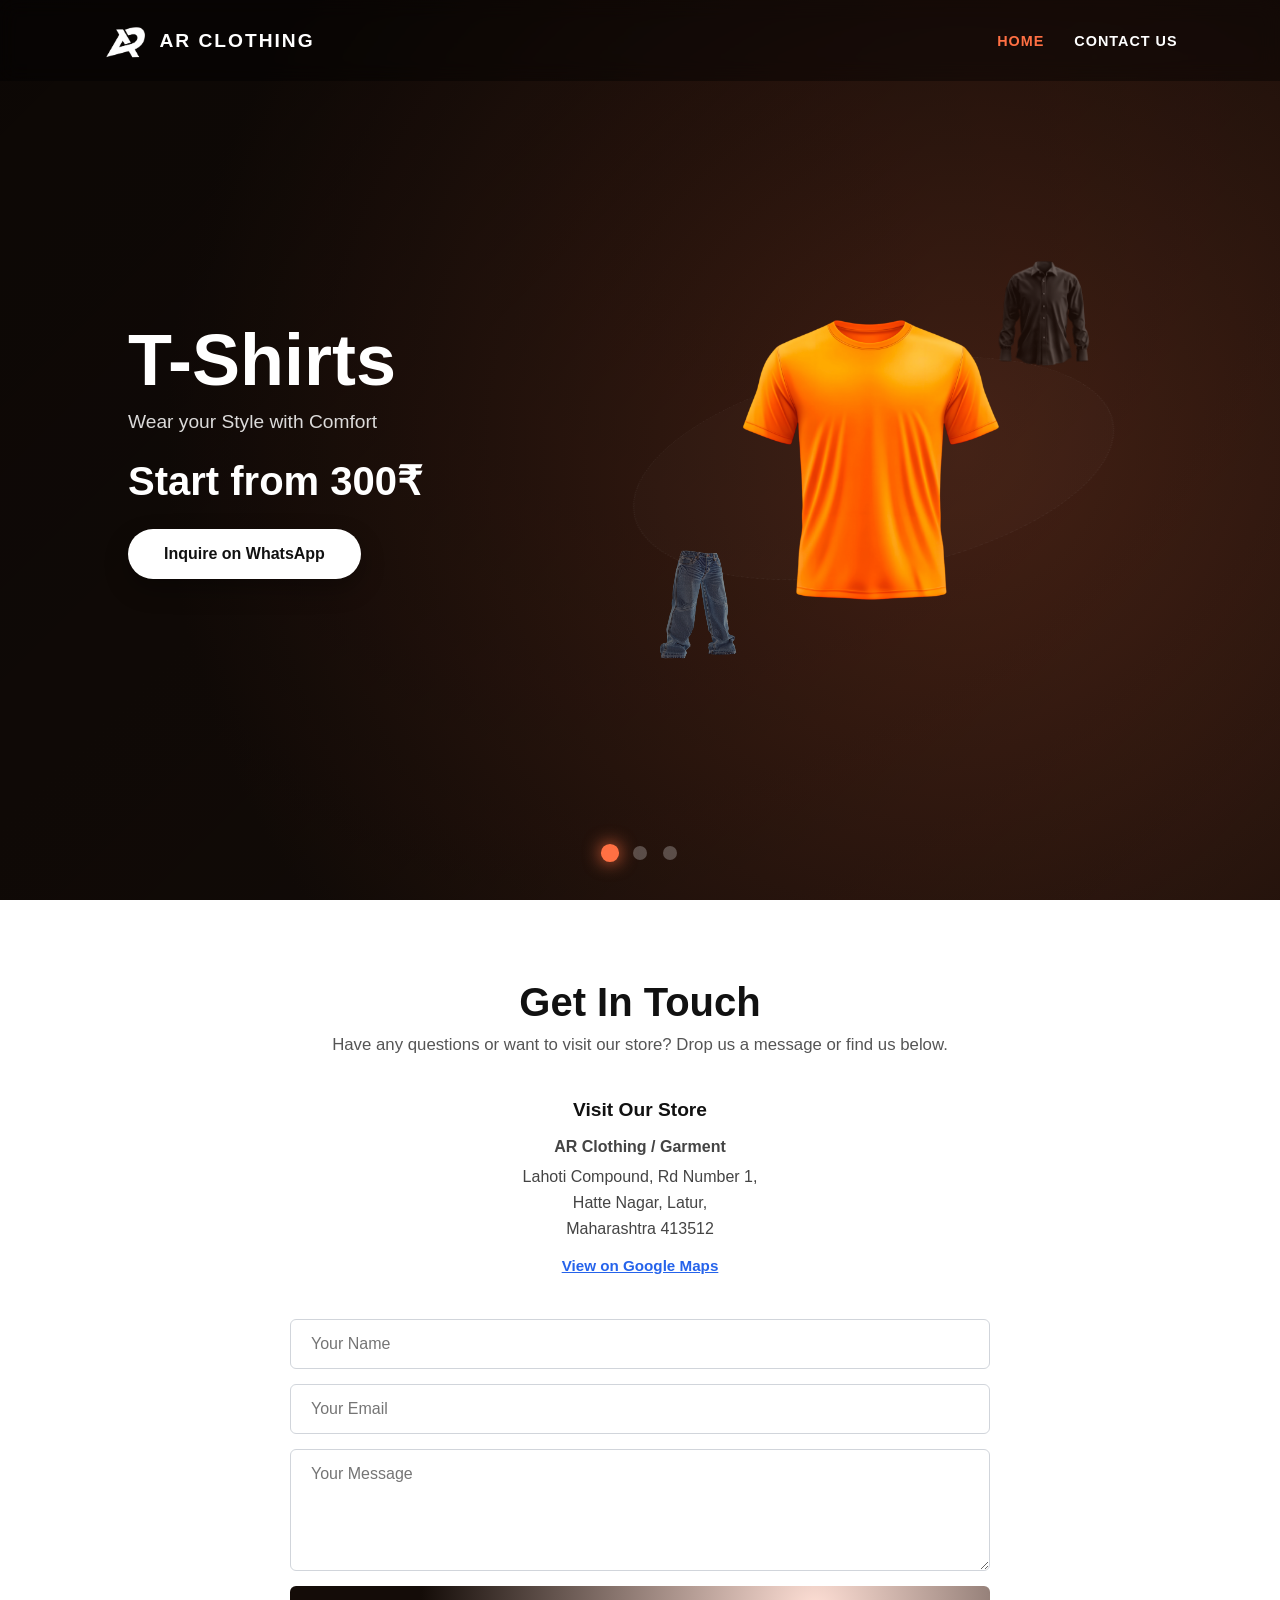
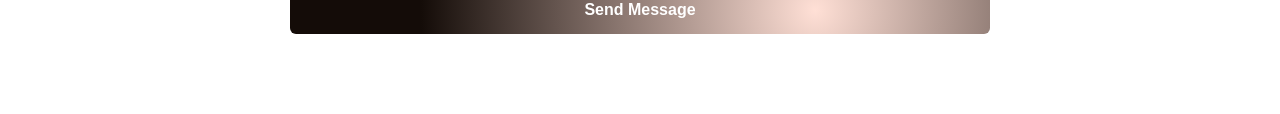
<file: index.html>
<!DOCTYPE html>
<html lang="en">
<head>
    <meta charset="UTF-8">
    <meta name="viewport" content="width=device-width, initial-scale=1.0">
    <title>AR Garment</title>
    <link rel="icon" type="image/png" href="logo.png">
    <link rel="stylesheet" href="ar.css">
    <link rel="stylesheet" href="https://cdnjs.cloudflare.com/ajax/libs/font-awesome/6.0.0/css/all.min.css">
</head>
<body>

    <nav class="navbar">
        <div class="logo">
            <img src="logo.png" alt="Brand Logo">
            <span class="logo-text"> AR CLOTHING</span>
        </div>
        
        <ul class="nav-links">
            <li><a href="#hero-container" class="active">Home</a></li>
            <li><a href="#contact-section">Contact Us</a></li>
        </ul>
    </nav>

    <section id="hero-container">
        <div class="glow-overlay"></div>
        
        <div class="content">
            <h1 id="product-name">Orange T-Shirt</h1>
            <p id="product-tagline">Wear your Style with Comfort</p>
            <h2 id="product-price">Start from 300₹</h2>
            <a href="https://wa.me/919011166266?text=Hello!%20I%20am%20interested%20in%20the%20Lavender%20Jeans." id="whatsapp-btn" target="_blank" class="buy-btn">Inquire on WhatsApp</a>
        </div>

        <div class="image-box">
            <div class="circle-bg"></div>
            
            <div class="garment-container pos-center" id="c-orange">
                <img src="orange.png" alt="Orange T-Shirt" class="garment">
            </div>
            
            <div class="garment-container pos-top-right" id="c-olive">
                <img src="olive.png" alt="Olive Shirt" class="garment">
            </div>
            
            <div class="garment-container pos-bottom-left" id="c-lavender">
                <img src="lavender.png" alt="Lavender Jeans" class="garment">
            </div>
        </div>

        <div class="controls">
            <div class="dot active" onclick="manualSwitch(0)"></div>
            <div class="dot" onclick="manualSwitch(1)"></div>
            <div class="dot" onclick="manualSwitch(2)"></div>
        </div>
    </section>

    <!-- CONTACT SECTION (Centered Single Column Layout) -->
    <section id="contact-section">
        <div class="container">
            <h2>Get In Touch</h2>
            <p class="sub-text">Have any questions or want to visit our store? Drop us a message or find us below.</p>

            <!-- Store Info Box -->
            <div class="store-info-box">
                <h3>Visit Our Store</h3>
                <p><strong>AR Clothing / Garment</strong></p>
                <p>
                    Lahoti Compound, Rd Number 1,<br>
                    Hatte Nagar, Latur,<br>
                    Maharashtra 413512
                </p>
                <!-- Yahan aapki nayi Google Map link update kar di gayi hai -->
                <a href="https://maps.app.goo.gl/w5WSAABC4sc6KJfi9" target="_blank" class="map-link">
                    View on Google Maps
                </a>
            </div>

            <!-- Contact Form Box -->
            <form id="contact-form" onsubmit="event.preventDefault(); alert('Thank you for your message! We will get back to you soon.');">
                <input type="text" placeholder="Your Name" required>
                <input type="email" placeholder="Your Email" required>
                <textarea rows="5" placeholder="Your Message" required></textarea>
                <button type="submit" class="submit-btn">Send Message</button>
            </form>
        </div>
    </section>

    <script src="ar.js"></script>
</body>
</html>
</file>
<file: ar.css>
/* ==========================================================================
   GLOBAL STYLES
   ========================================================================== */
* {
    margin: 0;
    padding: 0;
    box-sizing: border-box;
    font-family: 'Segoe UI', Tahoma, Geneva, Verdana, sans-serif;
    scroll-behavior: smooth;
}

body {
    overflow-x: hidden;
    background-color: #1a0f0a;
}

/* ==========================================================================
   HEADER & PREMIUM NAVBAR LAYOUT (FIXED LOGO SIZE)
   ========================================================================== */
.navbar {
    position: fixed;
    top: 0;
    width: 100%;
    display: flex;
    justify-content: space-between;
    align-items: center;
    padding: 20px 8%;
    z-index: 1000;
    background: rgba(0, 0, 0, 0.4);
    backdrop-filter: blur(10px);
}

.logo {
    display: flex;
    align-items: center;
    gap: 12px;
}

.logo img { 
    width: 45px !important; 
    height: auto !important; 
    object-fit: contain;
    filter: invert(1) brightness(2);
}

.logo-text {
    color: #ffffff;
    font-size: 1.2rem;
    font-weight: 700;
    letter-spacing: 2px;
    text-transform: uppercase;
}

.nav-links { 
    display: flex; 
    list-style: none; 
}

.nav-links li { 
    margin-left: 30px; 
}

.nav-links a { 
    color: white; 
    text-decoration: none; 
    font-weight: 600; 
    text-transform: uppercase; 
    font-size: 0.9rem; 
    letter-spacing: 1px; 
    transition: color 0.3s;
}

.nav-links a:hover, .nav-links a.active {
    color: #FF7043;
}

/* ==========================================================================
   DYNAMIC HERO STUDIO BACKGROUND & CONTENT
   ========================================================================== */
#hero-container {
    height: 100vh;
    width: 100%;
    display: flex;
    align-items: center;
    padding: 0 10%;
    position: relative;
    background: radial-gradient(circle at 75% 50%, rgba(255, 112, 67, 0.22) 0%, rgba(20, 12, 8, 1) 75%);
    transition: background 0.8s cubic-bezier(0.4, 0, 0.2, 1);
    overflow: hidden;
}

.glow-overlay {
    position: absolute;
    top: 0;
    left: 0;
    width: 100%;
    height: 100%;
    background: linear-gradient(135deg, rgba(0,0,0,0.4) 0%, rgba(0,0,0,0) 100%);
    pointer-events: none;
    z-index: 1;
}

.content { 
    width: 45%; 
    color: white; 
    z-index: 5; 
}

.content h1 { 
    font-size: 4.5rem; 
    font-weight: 800; 
    line-height: 1.1; 
    margin-bottom: 10px; 
}

.content p { 
    font-size: 1.2rem; 
    opacity: 0.85; 
    margin-bottom: 25px; 
}

.content h2 { 
    font-size: 2.5rem; 
    margin-bottom: 25px; 
}

.buy-btn { 
    display: inline-block; 
    padding: 16px 36px; 
    border-radius: 30px; 
    background: white; 
    color: #111; 
    text-decoration: none; 
    font-weight: 700; 
    box-shadow: 0 10px 25px rgba(0,0,0,0.3); 
    transition: transform 0.3s, background 0.3s;
}

.buy-btn:hover {
    transform: translateY(-3px);
    background: #f0f0f0;
}

/* ==========================================================================
   INTERACTIVE 3D AR STAGE WRAPPER
   ========================================================================== */
.image-box {
    width: 55%;
    height: 100vh;
    display: flex;
    justify-content: center;
    align-items: center;
    position: relative;
    z-index: 2;
    perspective: 1200px;
    overflow: hidden;
}

.circle-bg {
    position: absolute;
    width: 480px;
    height: 480px;
    background: rgba(255, 255, 255, 0.01);
    border: 1px dashed rgba(255, 255, 255, 0.06);
    border-radius: 50%;
    z-index: 1;
    transform: rotateX(65deg) rotateY(-10deg);
}

.garment-container {
    position: absolute;
    width: 55%;
    aspect-ratio: 1/1;
    display: flex;
    justify-content: center;
    align-items: center;
    transition: transform 0.4s cubic-bezier(0.34, 1.56, 0.64, 1), opacity 0.4s ease, z-index 0.15s;
    will-change: transform, opacity;
}

.garment {
    width: 100%;
    height: 100%;
    object-fit: contain;
    pointer-events: none;
    user-select: none;
    transform-origin: bottom center;
}

/* --- 3D ORBIT STATES --- */
.garment-container.pos-center {
    transform: translateX(0) translateY(10px) translateZ(0px) scale(1.0);
    opacity: 1;
    z-index: 10;
}

.garment-container.pos-top-right {
    transform: translateX(190px) translateY(-150px) translateZ(-120px) scale(0.42);
    opacity: 0.55;
    z-index: 5;
}

.garment-container.pos-bottom-left {
    transform: translateX(-190px) translateY(170px) translateZ(-120px) scale(0.42);
    opacity: 0.55;
    z-index: 4;
}

/* ==========================================================================
   MULTIPLE GARMENT SWING ANIMATION
   ========================================================================== */
.garment-container.pos-center .garment {
    animation: garmentWalkEffectCenter 1.6s ease-in-out infinite;
}

.garment-container.pos-top-right .garment {
    animation: garmentWalkEffectRight 1.6s ease-in-out infinite;
}

.garment-container.pos-bottom-left .garment {
    animation: garmentWalkEffectLeft 1.6s ease-in-out infinite;
}

@keyframes garmentWalkEffectCenter {
    0%, 100% { transform: translateY(0) scale(1) rotate(0deg); }
    25% { transform: translateY(-6px) scale(1.02) rotate(1.2deg); }
    50% { transform: translateY(2px) scale(0.99) rotate(0deg); }
    75% { transform: translateY(-6px) scale(1.02) rotate(-1.2deg); }
}

@keyframes garmentWalkEffectRight {
    0%, 100% { transform: translateY(0) rotate(0deg) scale(1); }
    33% { transform: translateY(-3px) rotate(0.6deg) scale(1.01); }
    66% { transform: translateY(1px) rotate(-0.4deg) scale(0.99); }
}

@keyframes garmentWalkEffectLeft {
    0%, 100% { transform: translateY(0) rotate(0deg) scale(1); }
    40% { transform: translateY(2px) rotate(-0.5deg) scale(0.99); }
    80% { transform: translateY(-4px) rotate(0.7deg) scale(1.01); }
}

/* ==========================================================================
   UI DOT CONTROLS
   ========================================================================== */
.controls { 
    position: absolute; 
    bottom: 40px; 
    left: 50%; 
    transform: translateX(-50%); 
    display: flex; 
    z-index: 100;
}

.dot { 
    width: 14px; 
    height: 14px; 
    border-radius: 50%; 
    margin: 0 8px; 
    cursor: pointer; 
    background: rgba(255, 255, 255, 0.25);
    border: 2px solid transparent;
    transition: transform 0.3s ease, background 0.3s ease, border-color 0.3s, box-shadow 0.3s;
}

.dot.active { 
    transform: scale(1.3); 
}

/* ==========================================================================
   📞 CENTERED SINGLE-COLUMN CONTACT SECTION (PREVIOUS CLEAN STYLE)
   ========================================================================== */
#contact-section {
    padding: 80px 20px;
    background: #ffffff;
    text-align: center;
    position: relative;
    z-index: 5;
}

#contact-section .container {
    max-width: 700px;
    margin: 0 auto;
}

#contact-section h2 {
    font-size: 2.5rem;
    color: #111;
    margin-bottom: 10px;
    font-weight: 800;
}

#contact-section .sub-text {
    font-size: 1.05rem;
    color: #555;
    margin-bottom: 40px;
}

.store-info-box {
    margin-bottom: 40px;
    line-height: 1.6;
}

.store-info-box h3 {
    font-size: 1.2rem;
    color: #111;
    margin-bottom: 8px;
    font-weight: 700;
}

.store-info-box p {
    color: #444;
    font-size: 1rem;
    margin-bottom: 5px;
}

.store-info-box .map-link {
    display: inline-block;
    margin-top: 8px;
    color: #2563eb;
    text-decoration: underline;
    font-weight: 600;
    font-size: 0.95rem;
}

#contact-form {
    display: flex;
    flex-direction: column;
    gap: 15px;
    width: 100%;
}

#contact-form input, 
#contact-form textarea {
    width: 100%;
    padding: 15px 20px;
    border: 1px solid #d1d5db;
    border-radius: 6px;
    outline: none;
    font-size: 1rem;
    background: #fff;
    color: #111;
    transition: border-color 0.2s;
}

#contact-form input:focus, 
#contact-form textarea:focus {
    border-color: #111;
}

.submit-btn {
    width: 100%;
    padding: 15px;
    background: #111;
    color: white;
    border: none;
    border-radius: 6px;
    font-size: 1rem;
    font-weight: 600;
    cursor: pointer;
    transition: background 0.3s;
}

.submit-btn:hover {
    background: #333;
}

/* ==========================================================================
   RESPONSIVE MEDIA QUERIES
   ========================================================================== */
@media screen and (max-width: 1024px) {
    #hero-container {
        flex-direction: column;
        justify-content: center;
        padding-top: 100px;
    }
    .content {
        width: 100%;
        text-align: center;
        margin-bottom: 20px;
    }
    .content h1 { font-size: 3.5rem; }
    .image-box {
        width: 100%;
        height: 50vh;
    }
}

@media screen and (max-width: 600px) {
    .navbar { padding: 15px 5%; }
    .logo img { width: 38px !important; }
    .logo-text { font-size: 0.95rem; }
    .nav-links { display: none; }
    
    #hero-container {
        padding-top: 120px;
        padding-left: 5%;
        padding-right: 5%;
    }
    .content h1 { font-size: 2.5rem; }
    .content h2 { font-size: 1.8rem; }
    .buy-btn { padding: 12px 28px; font-size: 0.9rem; }
}
</file>
